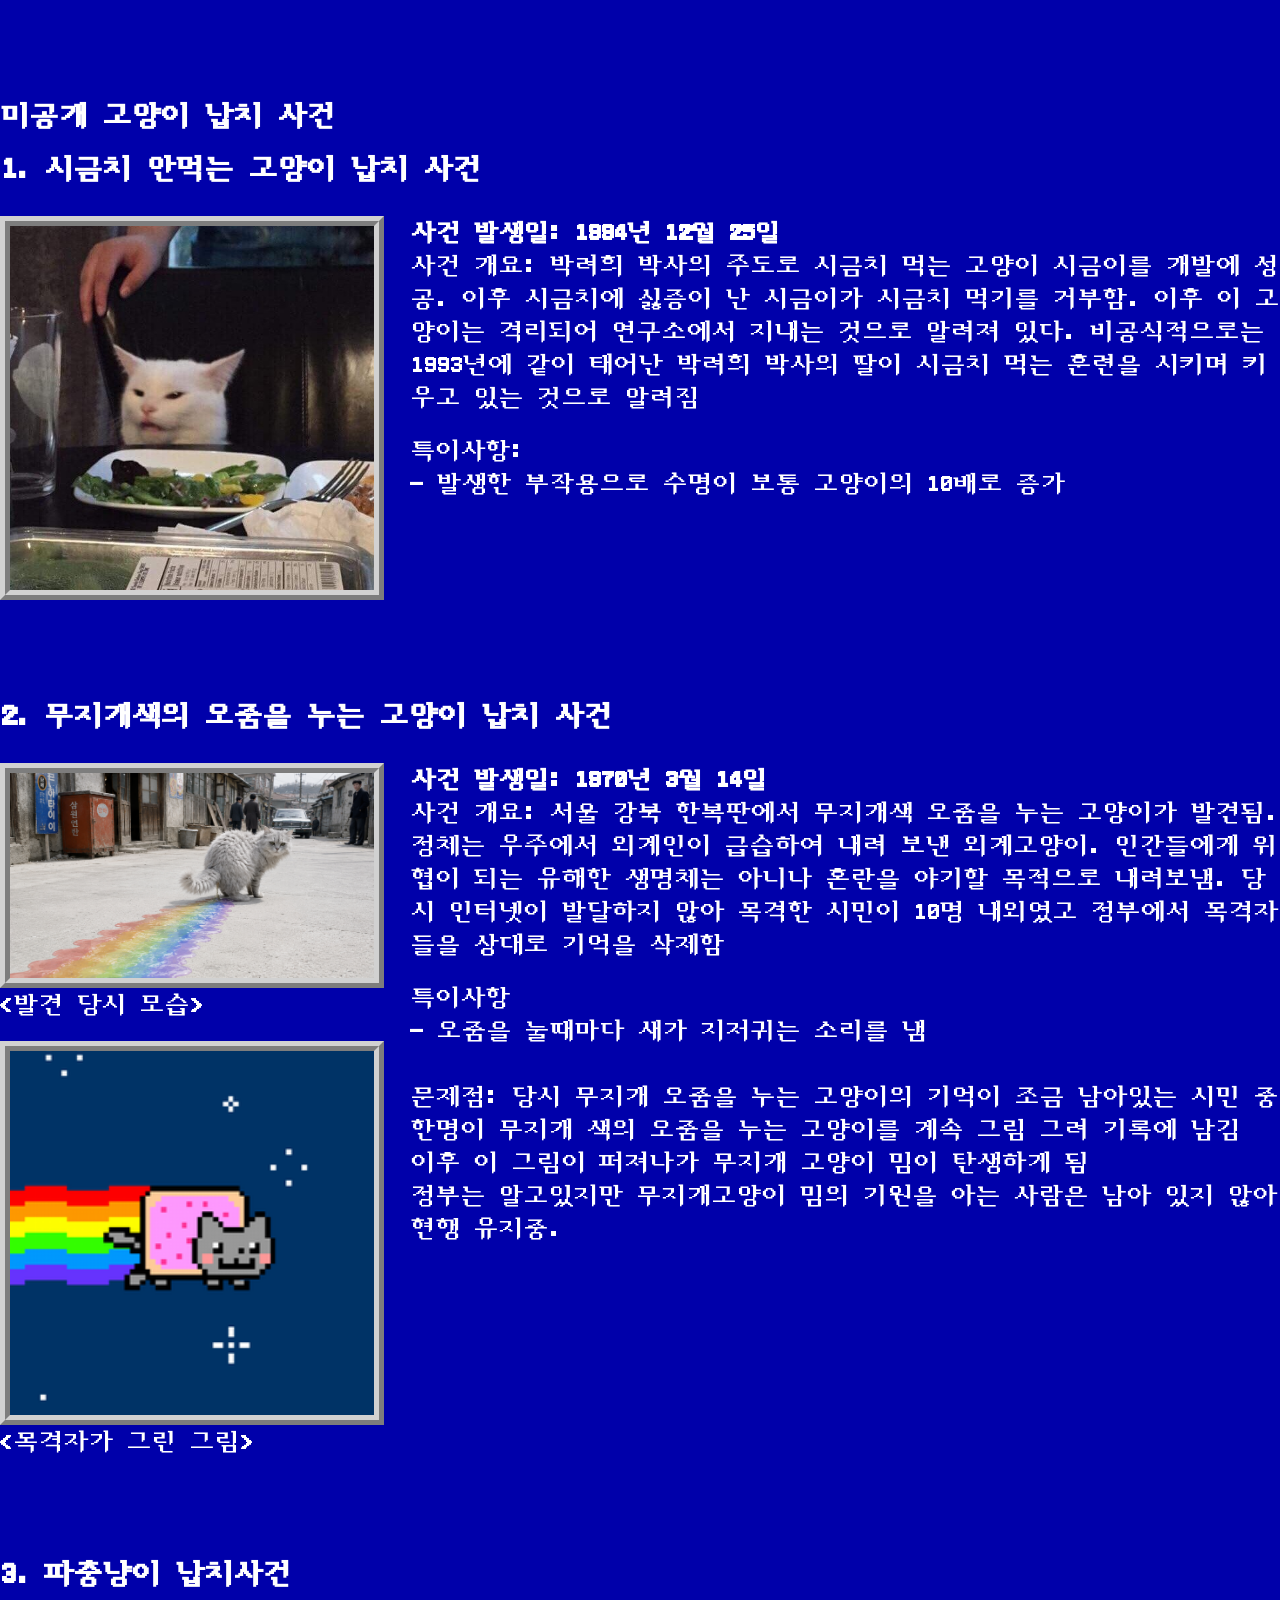
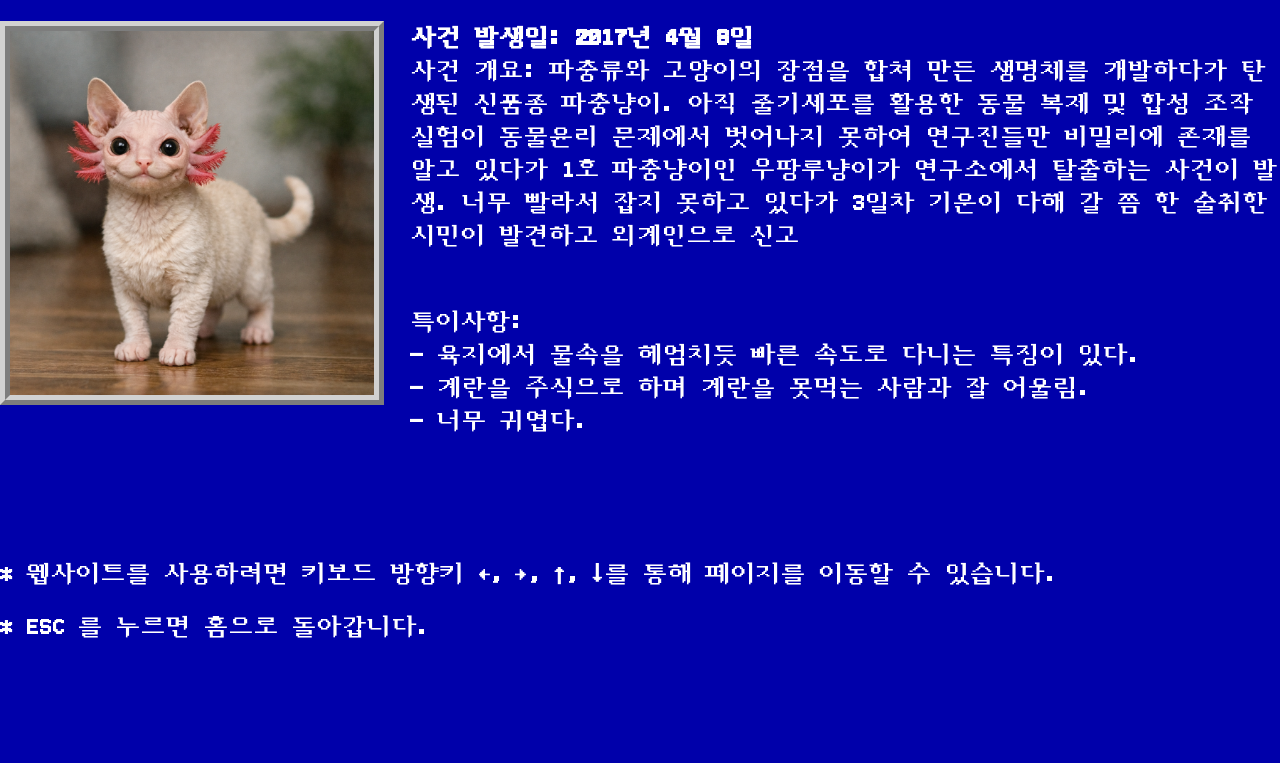
<file: pages/secret_cat.html>
<!doctype html>
<html lang="ko">
  <head>
    <base href="/" />
    <meta charset="UTF-8" />
    <meta name="viewport" content="width=device-width, initial-scale=1.0" />
    <title>미공개 고양이 납치 사건</title>
    <link rel="stylesheet" href="./css/style.css" />
  </head>

  <body class="cat-main">
    <div id="wrap-cat-page">
      <div class="cat-page">
        <h3 class="cat-title">미공개 고양이 납치 사건</h3>
        <ul class="list-kidnapped-cat">
          <li>
            <h3>1. 시금치 안먹는 고양이 납치 사건</h3>
            <div class="box-split">
              <div class="frame">
                <img
                  src="./images/cat_spinach.jpg"
                  alt="cat spinach image"
                  title="cat spinach image"
                />
              </div>
              <div class="split-txt">
                <h4>사건 발생일: 1994년 12월 25일</h4>
                <p>
                  사건 개요: 박려희 박사의 주도로 시금치 먹는 고양이 시금이를
                  개발에 성공. 이후 시금치에 싫증이 난 시금이가 시금치 먹기를
                  거부함. 이후 이 고양이는 격리되어 연구소에서 지내는 것으로
                  알려져 있다. 비공식적으로는 1993년에 같이 태어난 박려희 박사의
                  딸이 시금치 먹는 훈련을 시키며 키우고 있는 것으로 알려짐
                </p>
                <p>
                  특이사항:
                  <br />
                  - 발생한 부작용으로 수명이 보통 고양이의 10배로 증가
                </p>
              </div>
            </div>
          </li>
          <li>
            <h3>2. 무지개색의 오줌을 누는 고양이 납치 사건</h3>
            <div class="box-split">
              <div class="vertical-frame">
                <div>
                  <img
                    src="./images/cat_rainbow_01.png"
                    alt="cat spinach image"
                    title="cat spinach image"
                  />
                  <p><발견 당시 모습></p>
                </div>
                <div>
                  <img
                    src="./images/cat_rainbow_02.png"
                    alt="cat spinach image"
                    title="cat spinach image"
                  />
                  <목격자가 그린 그림>
                </div>
              </div>
              <div class="split-txt">
                <h4>사건 발생일: 1970년 3월 14일</h4>
                <p>
                  사건 개요: 서울 강북 한복판에서 무지개색 오줌을 누는 고양이가
                  발견됨. 정체는 우주에서 외계인이 급습하여 내려 보낸
                  외계고양이. 인간들에게 위협이 되는 유해한 생명체는 아니나
                  혼란을 야기할 목적으로 내려보냄. 당시 인터넷이 발달하지 않아
                  목격한 시민이 10명 내외였고 정부에서 목격자들을 상대로 기억을
                  삭제함
                </p>
                <p>
                  특이사항
                  <br />
                  - 오줌을 눌때마다 새가 지저귀는 소리를 냄
                  <br /><br />
                  문제점: 당시 무지개 오줌을 누는 고양이의 기억이 조금 남아있는
                  시민 중 한명이 무지개 색의 오줌을 누는 고양이를 계속 그림 그려
                  기록에 남김
                  <br />
                  이후 이 그림이 퍼져나가 무지개 고양이 밈이 탄생하게 됨
                  <br />
                  정부는 알고있지만 무지개고양이 밈의 기원을 아는 사람은 남아
                  있지 않아 현행 유지중.
                </p>
              </div>
            </div>
          </li>
          <li>
            <h3>3. 파충냥이 납치사건</h3>
            <div class="box-split">
              <div class="frame">
                <img
                  class="reptile"
                  src="./images/cat_upalupa.png"
                  alt="cat spinach image"
                  title="cat spinach image"
                />
              </div>
              <div class="split-txt">
                <h4>사건 발생일: 2017년 4월 8일</h4>
                <p>
                  사건 개요: 파충류와 고양이의 장점을 합쳐 만든 생명체를
                  개발하다가 탄생된 신품종 파충냥이. 아직 줄기세포를 활용한 동물
                  복제 및 합성 조작 실험이 동물윤리 문제에서 벗어나지 못하여
                  연구진들만 비밀리에 존재를 알고 있다가 1호 파충냥이인
                  우팡루냥이가 연구소에서 탈출하는 사건이 발생. 너무 빨라서 잡지
                  못하고 있다가 3일차 기운이 다해 갈 쯤 한 술취한 시민이
                  발견하고 외계인으로 신고
                  <br /><br />
                </p>
                <p>
                  특이사항: <br />- 육지에서 물속을 헤엄치듯 빠른 속도로 다니는
                  특징이 있다. <br />- 계란을 주식으로 하며 계란을 못먹는 사람과
                  잘 어울림. <br />- 너무 귀엽다.
                </p>
              </div>
            </div>
          </li>
        </ul>
        <div id="wrap-footer">
          <div class="footer">
            <p>
              * 웹사이트를 사용하려면 키보드 방향키 ←, →, ↑, ↓를 통해 페이지를
              이동할 수 있습니다.
            </p>
            <p>* ESC 를 누르면 홈으로 돌아갑니다.</p>
          </div>
        </div>
      </div>
    </div>
    <script src="./js/jquery-4.0.0.min.js"></script>
    <script src="./js/script.js"></script>
  </body>
</html>
</file>
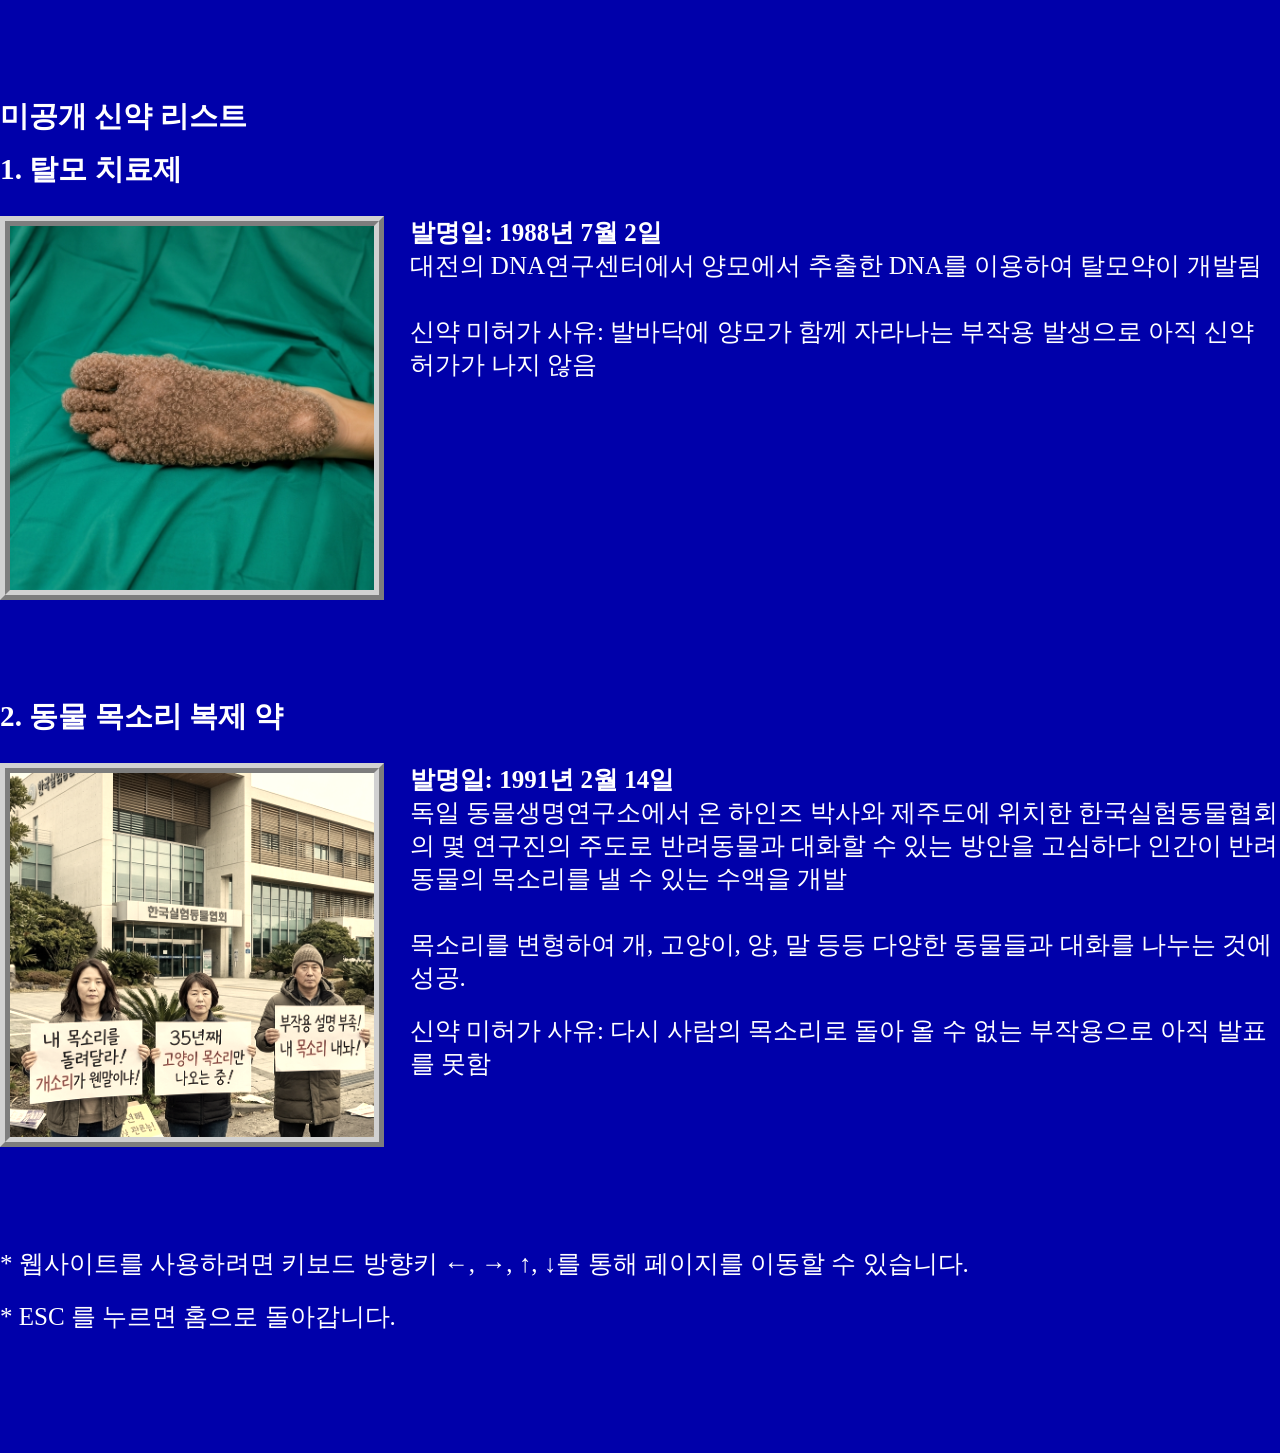
<file: pages/secret_med.html>
<!doctype html>
<html lang="ko">
  <head>
    <base href="/" />
    <meta charset="UTF-8" />
    <meta name="viewport" content="width=device-width, initial-scale=1.0" />
    <title>미공개 신약</title>
    <link rel="stylesheet" href="./css/style.css" />
  </head>

  <body class="med-main">
    <div id="wrap-med-page">
      <div class="cat-page">
        <h3 class="cat-title">미공개 신약 리스트</h3>
        <ul class="list-kidnapped-cat">
          <li>
            <h3>1. 탈모 치료제</h3>
            <div class="box-split">
              <div class="frame">
                <img
                  src="./images/foot_with_fur.png"
                  alt="cat spinach image"
                  title="cat spinach image"
                />
              </div>
              <div class="split-txt">
                <h4>발명일: 1988년 7월 2일</h4>
                <p>
                  대전의 DNA연구센터에서 양모에서 추출한 DNA를 이용하여 탈모약이
                  개발됨
                  <br /><br />
                  신약 미허가 사유: 발바닥에 양모가 함께 자라나는 부작용
                  발생으로 아직 신약 허가가 나지 않음
                </p>
              </div>
            </div>
          </li>
          <li>
            <h3>2. 동물 목소리 복제 약</h3>
            <div class="box-split">
              <div class="frame">
                <img
                  class="voice"
                  src="./images/voice.png"
                  alt="cat spinach image"
                  title="cat spinach image"
                />
              </div>
              <div class="split-txt">
                <h4>발명일: 1991년 2월 14일</h4>
                <p>
                  독일 동물생명연구소에서 온 하인즈 박사와 제주도에 위치한
                  한국실험동물협회의 몇 연구진의 주도로 반려동물과 대화할 수
                  있는 방안을 고심하다 인간이 반려동물의 목소리를 낼 수 있는
                  수액을 개발
                  <br />
                  <br />목소리를 변형하여 개, 고양이, 양, 말 등등 다양한
                  동물들과 대화를 나누는 것에 성공.
                </p>
                <p>
                  신약 미허가 사유: 다시 사람의 목소리로 돌아 올 수 없는
                  부작용으로 아직 발표를 못함
                </p>
              </div>
            </div>
          </li>
        </ul>
        <div id="wrap-footer">
          <div class="footer">
            <p>
              * 웹사이트를 사용하려면 키보드 방향키 ←, →, ↑, ↓를 통해 페이지를
              이동할 수 있습니다.
            </p>
            <p>* ESC 를 누르면 홈으로 돌아갑니다.</p>
          </div>
        </div>
      </div>
    </div>
    <script src="./js/jquery-4.0.0.min.js"></script>
    <script src="./js/script.js"></script>
  </body>
</html>
</file>
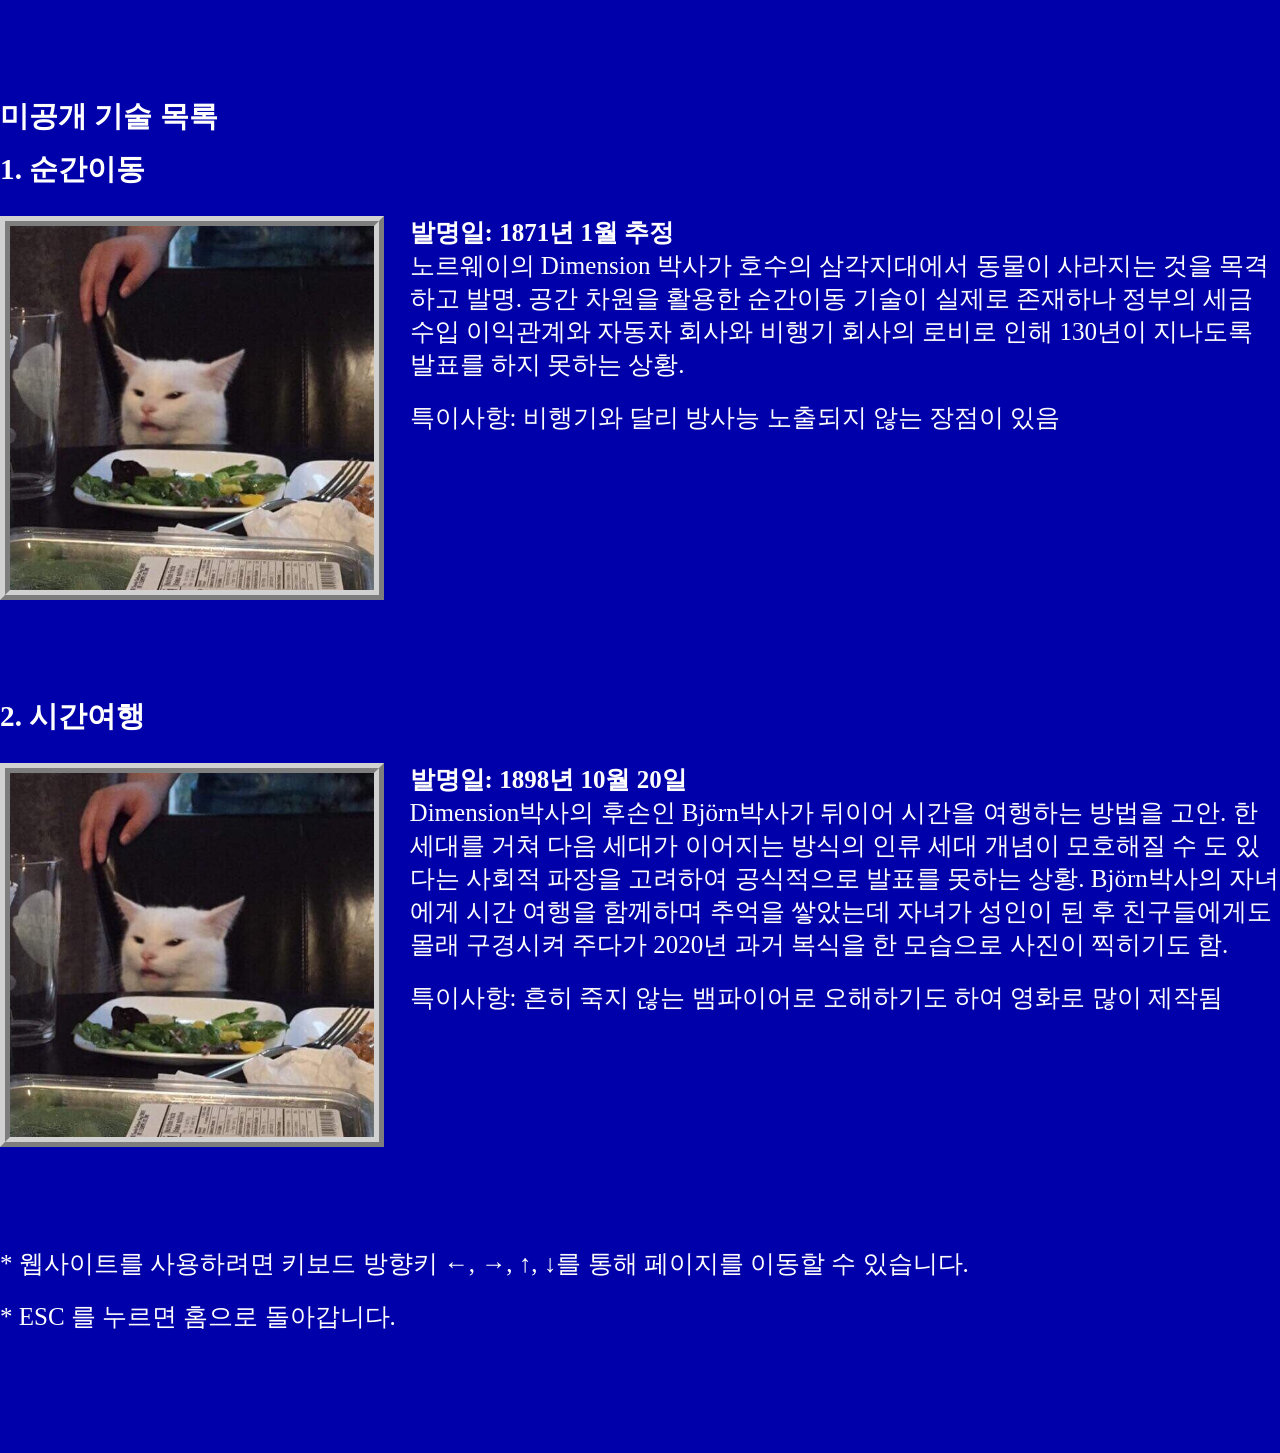
<file: pages/secret_tech.html>
<!doctype html>
<html lang="ko">
  <head>
    <base href="/" />
    <meta charset="UTF-8" />
    <meta name="viewport" content="width=device-width, initial-scale=1.0" />
    <title>미공개 기술 목록</title>
    <link rel="stylesheet" href="./css/style.css" />
  </head>

  <body class="tech-main">
    <div id="wrap-tech-page">
      <div class="cat-page">
        <h3 class="cat-title">미공개 기술 목록</h3>
        <ul class="list-kidnapped-cat">
          <li>
            <h3>1. 순간이동</h3>
            <div class="box-split">
              <div class="frame">
                <img
                  src="./images/cat_spinach.jpg"
                  alt="cat spinach image"
                  title="cat spinach image"
                />
              </div>
              <div class="split-txt">
                <h4>발명일: 1871년 1월 추정</h4>
                <p>
                  노르웨이의 Dimension 박사가 호수의 삼각지대에서 동물이
                  사라지는 것을 목격하고 발명. 공간 차원을 활용한 순간이동
                  기술이 실제로 존재하나 정부의 세금 수입 이익관계와 자동차
                  회사와 비행기 회사의 로비로 인해 130년이 지나도록 발표를 하지
                  못하는 상황.
                </p>
                <p>특이사항: 비행기와 달리 방사능 노출되지 않는 장점이 있음</p>
              </div>
            </div>
          </li>
          <li>
            <h3>2. 시간여행</h3>
            <div class="box-split">
              <div class="frame">
                <img
                  src="./images/cat_spinach.jpg"
                  alt="cat spinach image"
                  title="cat spinach image"
                />
              </div>
              <div class="split-txt">
                <h4>발명일: 1898년 10월 20일</h4>
                <p>
                  Dimension박사의 후손인 Björn박사가 뒤이어 시간을 여행하는
                  방법을 고안. 한 세대를 거쳐 다음 세대가 이어지는 방식의 인류
                  세대 개념이 모호해질 수 도 있다는 사회적 파장을 고려하여
                  공식적으로 발표를 못하는 상황. Björn박사의 자녀에게 시간
                  여행을 함께하며 추억을 쌓았는데 자녀가 성인이 된 후
                  친구들에게도 몰래 구경시켜 주다가 2020년 과거 복식을 한
                  모습으로 사진이 찍히기도 함.
                </p>
                <p>
                  특이사항: 흔히 죽지 않는 뱀파이어로 오해하기도 하여 영화로
                  많이 제작됨
                </p>
              </div>
            </div>
          </li>
        </ul>
        <div id="wrap-footer">
          <div class="footer">
            <p>
              * 웹사이트를 사용하려면 키보드 방향키 ←, →, ↑, ↓를 통해 페이지를
              이동할 수 있습니다.
            </p>
            <p>* ESC 를 누르면 홈으로 돌아갑니다.</p>
          </div>
        </div>
      </div>
    </div>
    <script src="./js/jquery-4.0.0.min.js"></script>
    <script src="./js/script.js"></script>
  </body>
</html>
</file>
